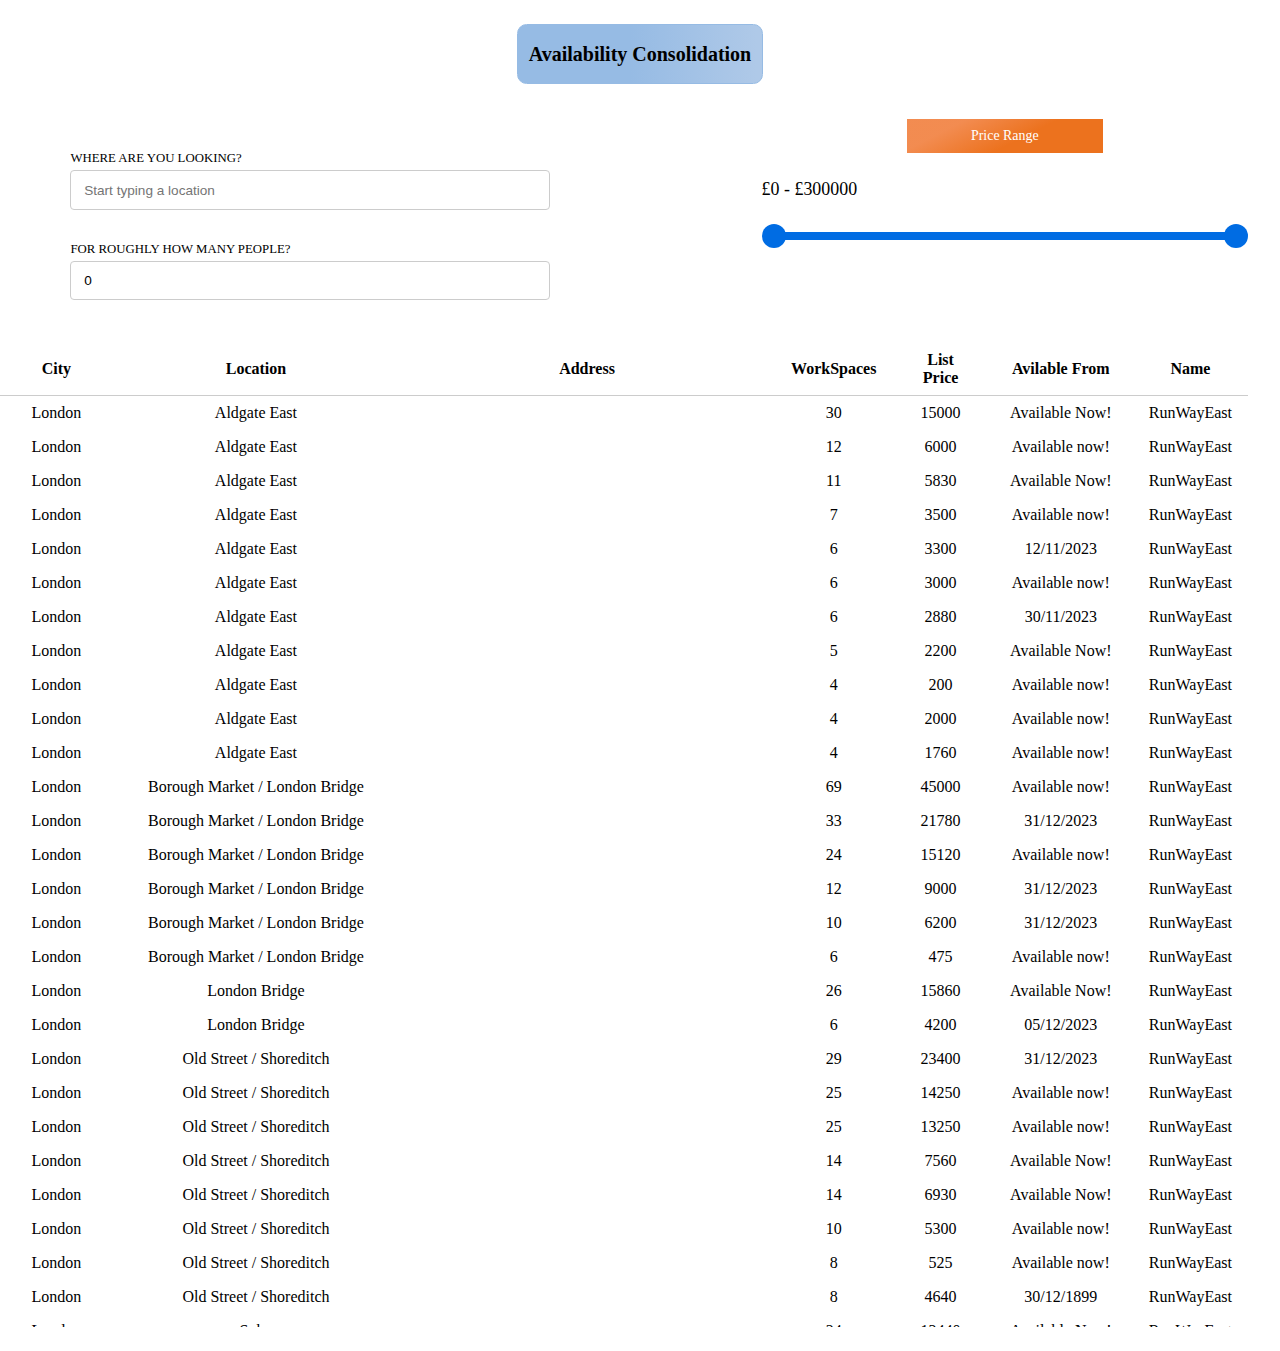
<file: index.html>
<!DOCTYPE html>
<html lang="en">
  <head>
    <meta charset="UTF-8" />
    <meta name="viewport" content="width=device-width, initial-scale=1.0" />
    <title>Document</title>

    <!-- stylings -->
    <style>
      * {
        margin: 0;
        padding: 0;
        -webkit-box-sizing: border-box;
        box-sizing: border-box;
      }

      body {
        padding: 24px 0;
        font-size: 16px;
      }

      /* common classes */
      .max-w-xl {
        max-width: 1294px;
      }
      .flex {
        display: -webkit-box;
        display: -ms-flexbox;
        display: flex;
      }
      .justify-center {
        -webkit-box-pack: center;
        -ms-flex-pack: center;
        justify-content: center;
      }
      .mx-auto {
        margin: 0 auto;
      }
      .px-10 {
        padding-left: 32px;
        padding-right: 32px;
      }
      .space-y-8 > * + * {
        margin-top: 32px;
      }
      /* ------- */

      header div {
        padding: 0.8rem 0.7rem;
        border: 1px solid rgb(150, 187, 228);
        background: rgb(150, 187, 228);
        background: -webkit-gradient(
          linear,
          left top,
          right top,
          color-stop(46%, rgba(150, 187, 228, 1)),
          color-stop(98%, rgba(175, 201, 232, 1))
        );
        background: -o-linear-gradient(
          left,
          rgba(150, 187, 228, 1) 46%,
          rgba(175, 201, 232, 1) 98%
        );
        background: linear-gradient(
          90deg,
          rgba(150, 187, 228, 1) 46%,
          rgba(175, 201, 232, 1) 98%
        );
        border-radius: 0.5rem;
      }

      .page_title {
        font-size: 1rem;
        color: #000000;
        font-weight: 800;
        text-transform: capitalize;
      }

      main {
        margin-top: 2.2rem;
      }

      .filter_container-left {
        max-width: 440px;
        width: 100%;
        margin: 0 auto;
      }

      .field_container label {
        display: block;
        font-size: 0.8rem;
        font-weight: 500;
      }

      .field_container input {
        max-width: 480px;
        width: 100%;
        margin-top: 4px;
        padding: 0.7rem 0.8rem;
        font-size: 0.85rem;
        border: 1px solid #ccc;
        border-radius: 4px;
        -webkit-transition: border-color 0.25s ease-in-out;
        -o-transition: border-color 0.25s ease-in-out;
        transition: border-color 0.25s ease-in-out;
        outline: none;
      }

      .field_container input:hover,
      .field_container input:focus-visible {
        border-color: #828181;
      }

      .price_range-title {
        padding: 0.55rem 4rem;
        color: #ffffff;
        font-size: 0.87rem;
        font-weight: 400;
        background: rgb(236, 114, 30);
        background: -o-linear-gradient(
          117deg,
          rgba(236, 114, 30, 1) 42%,
          rgba(242, 136, 75, 0.9697128851540616) 77%
        );
        background: linear-gradient(
          333deg,
          rgba(236, 114, 30, 1) 42%,
          rgba(242, 136, 75, 0.9697128851540616) 77%
        );
      }

      .filter_container-right {
        max-width: 480px;
        width: 100%;
        margin: 2.4rem auto 0;
      }

      .filter-range_value {
        margin-top: 1.6rem;
        font-size: 1.12rem;
      }

      /* slider */
      .multi-range-slider {
        margin-top: 2rem;
        position: relative;
      }

      .slider {
        position: relative;
        z-index: 1;
        height: 8px;
        margin: 0 15px;
      }
      .slider > .track {
        position: absolute;
        z-index: 1;
        left: 0;
        right: 0;
        top: 0;
        bottom: 0;
        border-radius: 4px;
        background-color: #ccc;
      }
      .slider > .range {
        position: absolute;
        z-index: 2;
        left: 25%;
        right: 25%;
        top: 0;
        bottom: 0;
        border-radius: 4px;
        background-color: rgb(0, 108, 227);
      }
      .slider > .thumb {
        position: absolute;
        z-index: 3;
        width: 24px;
        height: 24px;
        background-color: rgb(0, 108, 227);
        border-radius: 50%;
        -webkit-box-shadow: 0 0 0 0 rgba(0, 108, 227, 0.1);
        box-shadow: 0 0 0 0 rgba(0, 108, 227, 0.1);
        -webkit-transition: -webkit-box-shadow 0.3s ease-in-out;
        transition: -webkit-box-shadow 0.3s ease-in-out;
        -o-transition: box-shadow 0.3s ease-in-out;
        transition: box-shadow 0.3s ease-in-out;
        transition: box-shadow 0.3s ease-in-out,
          -webkit-box-shadow 0.3s ease-in-out;
      }
      .slider > .thumb.left {
        left: 25%;
        -webkit-transform: translate(-15px, -8px);
        -ms-transform: translate(-15px, -8px);
        transform: translate(-15px, -8px);
      }
      .slider > .thumb.right {
        right: 25%;
        -webkit-transform: translate(15px, -8px);
        -ms-transform: translate(15px, -8px);
        transform: translate(15px, -8px);
      }
      .slider > .thumb.hover {
        -webkit-box-shadow: 0 0 0 20px rgba(0, 108, 227, 0.1);
        box-shadow: 0 0 0 20px rgba(0, 108, 227, 0.1);
      }
      .slider > .thumb.active {
        -webkit-box-shadow: 0 0 0 32px rgba(0, 108, 227, 0.2);
        box-shadow: 0 0 0 32px rgba(0, 108, 227, 0.2);
      }

      input[type="range"] {
        position: absolute;
        pointer-events: none;
        -webkit-appearance: none;
        z-index: 2;
        height: 8px;
        width: 100%;
        opacity: 0;
      }
      input[type="range"]::-webkit-slider-thumb {
        pointer-events: all;
        width: 24px;
        height: 24px;
        border-radius: 0;
        border: 0 none;
        background-color: transparent;
        -webkit-appearance: none;
      }

      .table_container {
        position: relative;
        margin: 2.2rem auto 0;
        max-height: 992px;
        max-width: 1440px;
        width: 100%;
        overflow: auto;
      }
      .table_container table {
        margin: 0 auto;
        min-width: 440px;
        max-width: 1440px;
        width: 100%;
        border-collapse: collapse;
      }
      .table_container thead th {
        position: sticky; /* make the table heads sticky */
        top: 0px; /* table head will be placed from the top of the table and sticks to it */
        padding: 16px 16px 8px;
        background-color: #ffffff;
        border-bottom: 1px solid #ccc;
      }

      .table_container tbody td {
        padding: 8px 16px;
        text-align: center;
      }

      .table_container table tr:hover {
        background-color: #f1f1f1;
      }

      /* responsiveness */
      @media screen and (min-width: 720px) {
        header div {
          padding: 1.1rem 0.7rem;
          border-radius: 0.6rem;
        }

        .page_title {
          font-size: 1.25rem;
        }
      }

      @media screen and (min-width: 992px) {
        .filter_container {
          display: -ms-grid;
          display: grid;
          grid-template-columns: repeat(5, minmax(0, 1fr));
        }

        .filter_container-left {
          max-width: 100%;
          -ms-grid-column-span: 3;
          grid-column: span 3 / span 3;
          padding-top: 2rem;
          margin-left: 2.4rem;
        }

        .filter_container-right {
          max-width: 100%;
          margin-top: 0;
          -ms-grid-column-span: 2;
          grid-column: span 2 / span 2;
        }
      }
    </style>
  </head>
  <body>
    <header class="flex justify-center">
      <div>
        <h1 class="page_title">Availability Consolidation</h1>
      </div>
    </header>
    <main>
      <section class="max-w-xl mx-auto px-10 filter_container">
        <div class="space-y-8 filter_container-left">
          <div class="field_container">
            <label for="location-search"> WHERE ARE YOU LOOKING? </label>
            <input
              id="location-search"
              type="text"
              placeholder="Start typing a location"
              value=""
            />
          </div>
          <div class="field_container">
            <label for="workspaces-search">
              FOR ROUGHLY HOW MANY PEOPLE?
            </label>
            <input id="workspaces-search" type="number" min="0" value="0" />
          </div>
        </div>
        <div class="filter_container-right">
          <div class="flex justify-center">
            <h4 class="price_range-title">Price Range</h4>
          </div>
          <div class="filter-range_value">
            <span id="price_range_val-min"> £175 </span>
            <span> - </span>
            <span id="price_range_val-max"> £300,000 </span>
          </div>

          <div class="multi-range-slider">
            <input type="range" id="input-left" min="0" max="300000" value="0" />
            <input
              type="range"
              id="input-right"
              min="0"
              max="300000"
              value="300000"
            />

            <div class="slider">
              <div class="track"></div>
              <div class="range"></div>
              <div class="thumb left"></div>
              <div class="thumb right"></div>
            </div>
          </div>
        </div>
      </section>
      <section class="table_container">
        <table>
          <thead>
            <tr>
              <th>City</th>
              <th>Location</th>
              <th>Address</th>
              <th>WorkSpaces</th>
              <th>List Price</th>
              <th>Avilable From</th>
              <th>Name</th>
            </tr>
          </thead>
          <tbody id="tbody">
            <tr>
              <td colspan="8">Refreshing with latest data, please wait...</td>
            </tr>
          </tbody>
        </table>
      </section>
    </main>

    <script>
      // update this URL with yours (note: onedrive or google drive won't work as they required specific SDK to install)
      const CSV_URL = "latest.csv";
      let data = [],
        isLoading = true;

      // elements
      const inputLocation = document.getElementById("location-search");
      const inputWorkspaces = document.getElementById("workspaces-search");

      const inputLeft = document.getElementById("input-left");
      const inputRight = document.getElementById("input-right");
      const thumbLeft = document.querySelector(".slider > .thumb.left");
      const thumbRight = document.querySelector(".slider > .thumb.right");
      const range = document.querySelector(".slider > .range");

      const priceRangeValMin = document.getElementById("price_range_val-min");
      const priceRangeValMax = document.getElementById("price_range_val-max");

      // for slider functionality
      function setLeftValue() {
        var _this = inputLeft,
          min = parseInt(_this.min),
          max = parseInt(_this.max);

        _this.value = Math.min(
          parseInt(_this.value),
          parseInt(inputRight.value) - 5
        );

        var percent = ((_this.value - min) / (max - min)) * 100;

        thumbLeft.style.left = percent + "%";
        range.style.left = percent + "%";

        priceRangeValMin.innerHTML = "£" + _this.value;
        doSearch();
      }

      function setRightValue() {
        var _this = inputRight,
          min = parseInt(_this.min),
          max = parseInt(_this.max);

        _this.value = Math.max(
          parseInt(_this.value),
          parseInt(inputLeft.value) + 5
        );

        var percent = ((_this.value - min) / (max - min)) * 100;

        thumbRight.style.right = 100 - percent + "%";
        range.style.right = 100 - percent + "%";

        priceRangeValMax.innerHTML = "£" + _this.value;
        doSearch();
      }

      // helper functions for the search
      function searchByLocation(dt, query) {
        let regx = new RegExp(`^.*?\\b(${query}).*?`, "gi");
        if (!query) return true;
        else if (
          regx.test(dt["City"]) ||
          regx.test(dt["Location"]) ||
          regx.test(dt["Address"])
        ) {
          return true;
        }
        return false;
      }

      function searchByWorkspaces(dt, query) {
        if (query <= 0) return true;
        else if (+dt.WorkSpaces === +query) {
          return true;
        }
        return false;
      }

      function searchByPriceRange(dt, priceRangeMin, priceRangeMax) {
        try {
          if (
            dt["List Price"] &&
            Number(dt["List Price"].replace(/,/g, "")) >= priceRangeMin &&
            Number(dt["List Price"].replace(/,/g, "")) <= priceRangeMax
          ) {
            return true;
          }
          return false;
        } catch (err) {
          throw new Error(err);
        }
      }

      // the search function
      function doSearch() {
        let location = inputLocation.value;
        let workSpaces = inputWorkspaces.value;
        let priceRangeMin = inputLeft.value;
        let priceRangeMax = inputRight.value;

        let tempt = data.filter((dt) => {
          if (
            searchByLocation(dt, location) &&
            searchByWorkspaces(dt, workSpaces) &&
            searchByPriceRange(dt, priceRangeMin, priceRangeMax)
          ) {
            return true;
          } else {
            return false;
          }
        });
        loadData(tempt);
      }

      // load the data into the DOM
      function loadData(filteredData) {
        if (isLoading) return;

        const tableBody = document.getElementById("tbody");
        const newTableBody = document.createElement("tbody");
        newTableBody.setAttribute("id", "tbody");

        if (filteredData.length === 0) {
          const tableRow = document.createElement("tr");
          const tableCell = document.createElement("td");
          tableCell.setAttribute("colspan", 8);
          tableCell.textContent = "No data found!";
          tableRow.appendChild(tableCell);
          newTableBody.appendChild(tableRow);
        } else {
          filteredData.forEach((dt) => {
            const tableRow = document.createElement("tr");
            const cells = Object.values(dt);
            cells.forEach((cell) => {
              const tableCell = document.createElement("td");
              tableCell.textContent = cell;
              tableRow.appendChild(tableCell);
            });
            newTableBody.appendChild(tableRow);
          });
        }

        tableBody.parentNode.replaceChild(newTableBody, tableBody);
      }

      // CSV parser
      function parseCsvIntoJson(csv) {
        const lines = csv.split("\n");
        const headers = lines[0].split(",").map((header) => header.trim());
        const result = [];

        function parseCsvLine(row) {
          var insideQuote = false,
            entries = [],
            entry = [];
          row.split("").forEach(function (character) {
            if (character === '"') {
              insideQuote = !insideQuote;
            } else {
              if (character == "," && !insideQuote) {
                entries.push(entry.join(""));
                entry = [];
              } else {
                entry.push(character);
              }
            }
          });
          entries.push(entry.join(""));
          return entries;
        }

        for (let i = 1; i < lines.length; i++) {
          let dataLines = lines.slice(i);
          let data = dataLines.map(parseCsvLine)[0];
          const obj = {};

          for (let j = 0; j < headers.length; j++) {
            obj[headers[j]] = data[j];
          }

          result.push(obj);
        }

        return result;
      }

      // fetch data from online URL
      function fetchCsv(endPoint) {
        fetch(endPoint)
          .then((response) => response.text())
          .then((csvData) => {
            data = parseCsvIntoJson(csvData);
            isLoading = false;
            loadData(data);
          })
          .catch((error) => {
            console.error("Error loading CSV file:", error);
          });
      }

      window.addEventListener("load", function () {
        // load data
        fetchCsv(CSV_URL);

        // call necessary functions
        setLeftValue();
        setRightValue();

        // range events
        inputLeft.addEventListener("input", setLeftValue);
        inputRight.addEventListener("input", setRightValue);

        // search events
        inputLocation.addEventListener("input", doSearch);
        inputWorkspaces.addEventListener("input", doSearch);

        // transitions
        inputLeft.addEventListener("mouseover", function () {
          thumbLeft.classList.add("hover");
        });
        inputLeft.addEventListener("mouseout", function () {
          thumbLeft.classList.remove("hover");
        });
        inputLeft.addEventListener("mousedown", function () {
          thumbLeft.classList.add("active");
        });
        inputLeft.addEventListener("mouseup", function () {
          thumbLeft.classList.remove("active");
        });
        inputRight.addEventListener("mouseover", function () {
          thumbRight.classList.add("hover");
        });
        inputRight.addEventListener("mouseout", function () {
          thumbRight.classList.remove("hover");
        });
        inputRight.addEventListener("mousedown", function () {
          thumbRight.classList.add("active");
        });
        inputRight.addEventListener("mouseup", function () {
          thumbRight.classList.remove("active");
        });
      });
    </script>
  </body>
</html>
</file>
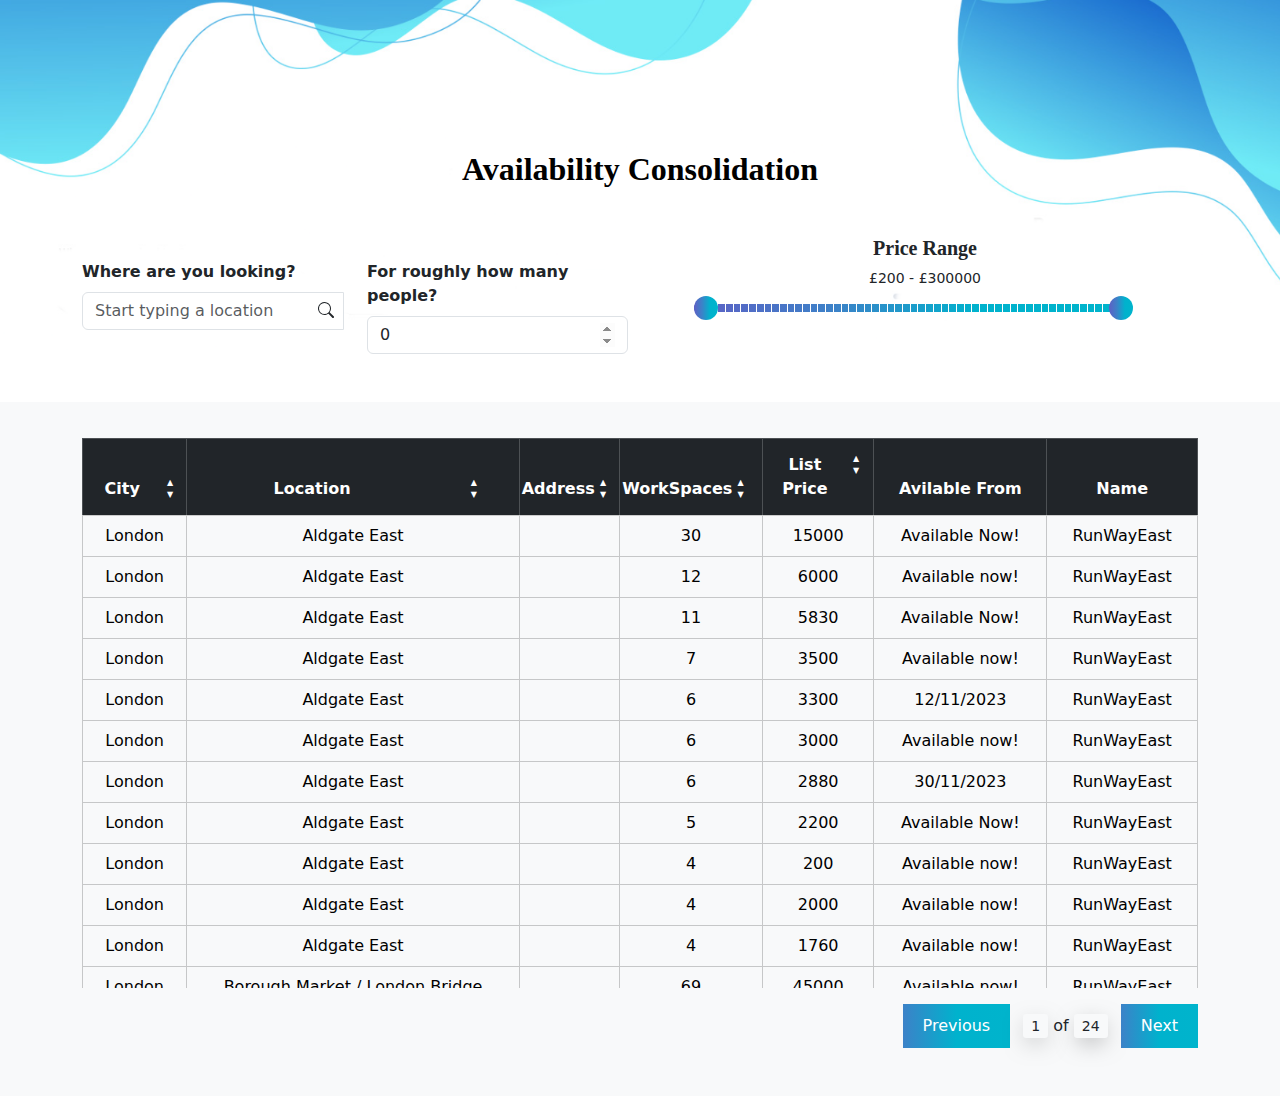
<file: main.html>
<!doctype html>
<html lang="en">

<head>
  <!-- Required meta tags -->
  <meta charset="utf-8">
  <meta name="viewport" content="width=device-width, initial-scale=1">

  <!-- My CSS -->
  <link rel="stylesheet" href="style.css">

  <!-- Bootstrap CSS -->
  <link href="https://cdn.jsdelivr.net/npm/bootstrap@5.0.2/dist/css/bootstrap.min.css" rel="stylesheet"
    integrity="sha384-EVSTQN3/azprG1Anm3QDgpJLIm9Nao0Yz1ztcQTwFspd3yD65VohhpuuCOmLASjC" crossorigin="anonymous">

  <!-- JQuery -->
  <script src="https://code.jquery.com/jquery-3.7.0.js"></script>

  <!-- DataTables CSS -->
  <link rel="stylesheet" href="https://cdn.datatables.net/1.13.7/css/dataTables.bootstrap5.min.css">
  <link rel="stylesheet" href="https://cdnjs.cloudflare.com/ajax/libs/twitter-bootstrap/5.3.0/css/bootstrap.min.css">

  <!-- DataTables JavaScript -->
  <script src="https://cdn.datatables.net/1.13.7/js/jquery.dataTables.min.js"></script>
  <script src="https://cdn.datatables.net/1.13.7/js/dataTables.bootstrap5.min.js"></script>

  <link href="https://cdnjs.cloudflare.com/ajax/libs/font-awesome/5.15.3/css/all.min.css" rel="stylesheet">

  <title>Updated Version</title>
</head>


<body>

  <header class="mb-5">
    <div class="container">
      <div class="row">
        <div class="col-md-12">
          <div class="title">
            <h1 class="page_title text-center mt-5 mb-5">Availability Consolidation</h1>
          </div>
        </div>
      </div>
    </div>

    <div class="container">
      <div class="row">
        <div class="col-md-6">
          <div class="row">
            <div class="col-md-6">
              <label for="location-search" class="form-label mt-4 f-16"> Where are you looking? </label>

              <div class="input-group mb-3">
                <input class="form-control" id="location-search" type="text" placeholder="Start typing a location"
                  value="">
                <div class="input-group-append">
                  <span class="input-group-text">
                    <svg xmlns="http://www.w3.org/2000/svg" width="16" height="16" fill="currentColor"
                      class="bi bi-search" viewBox="0 0 16 16">
                      <path
                        d="M11.742 10.344a6.5 6.5 0 1 0-1.397 1.398h-.001c.03.04.062.078.098.115l3.85 3.85a1 1 0 0 0 1.415-1.414l-3.85-3.85a1.007 1.007 0 0 0-.115-.1zM12 6.5a5.5 5.5 0 1 1-11 0 5.5 5.5 0 0 1 11 0" />
                    </svg>
                  </span>
                </div>
              </div>

            </div>
            <div class="col-md-6">
              <div class="form-outline">
                <label for="workspaces-search" class="form-label mt-4 f-16">For roughly how many people?</label>
                <input type="number" id="workspaces-search" class="form-control" type="number" min="0" value="0" />
              </div>
            </div>
          </div>
        </div>

        <div class="col-md-6">
          <div class="filter_container-right">
            <div class="flex justify-center">
              <h5 class="price"><strong>Price Range</strong></h5>
            </div>
            <div class="filter-range_value text-center">
              <span id="price_range_val-min"> </span>
              <span> - </span>
              <span id="price_range_val-max"> </span>
            </div>

            <div class="multi-range-slider">
              <input type="range" id="input-left" min="200" max="300000" value="0" step="5000" />
              <input type="range" id="input-right" min="200" max="300000" value="300000" step="25000" />

              <div class="slider">
                <div class="track"></div>
                <div class="range"></div>
                <div class="thumb left"></div>
                <div class="thumb right"></div>
              </div>
            </div>
          </div>
        </div>
      </div>
    </div>
  </header>

  <!-- Table Start -->
  <div class="bg-light">
    <div class="container">
      <div class="row">
        <div class="col-md-12">
          <div class="table_container mb-2">
            <table class="table table-hover table-bordered table-light table-responsive" id="customtable">
              <thead>
                <tr class="text-center table-dark">
                  <th id="cityHeader">
                    <div class="row">
                      <div class="col-9 col-sm-9 g-0">
                        <span class="header-text">City</span>
                      </div>
                      <div class="col-3 col-sm-3 g-0">
                        <div class="header-content">
                          <span id="cityUpArrow" class="arrow">&#9650;</span>
                          <span id="cityDownArrow" class="arrow">&#9660;</span>
                        </div>
                      </div>
                    </div>
                  </th>

                  <th id="locationHeader">
                    <div class="row">
                      <div class="col-9 col-sm-9 g-0">
                        <span class="header-text">Location</span>
                      </div>
                      <div class="col-3 col-sm-3 g-0">
                        <div class="header-content">
                          <span id="locationUpArrow" class="arrow">&#9650;</span>
                          <span id="locationDownArrow" class="arrow">&#9660;</span>
                        </div>
                      </div>
                    </div>
                  </th>

                  <th id="addressHeader">
                    <div class="row">
                      <div class="col-9 col-sm-9 g-0">
                        <span class="header-text">Address</span>
                      </div>
                      <div class="col-3 col-sm-3 g-0">
                        <div class="header-content">
                          <span id="addressUpArrow" class="arrow">&#9650;</span>
                          <span id="addressDownArrow" class="arrow">&#9660;</span>
                        </div>
                      </div>
                    </div>
                  </th>
                  <th id="workspaceHeader">
                    <div class="row">
                      <div class="col-9 col-sm-9 g-0">
                        <span class="header-text">WorkSpaces</span>
                      </div>
                      <div class="col-3 col-sm-3 g-0">
                        <div class="header-content">
                          <span id="workspaceUpArrow" class="arrow">&#9650;</span>
                          <span id="workspaceDownArrow" class="arrow">&#9660;</span>
                        </div>
                      </div>
                    </div>
                  </th>
                  <th id="lastpriceHeader" style="width:10%">
                    <div class="row">
                      <div class="col-9 col-sm-9 g-0">
                        <span class="header-text">List Price</span>
                      </div>
                      <div class="col-3 col-sm-3 g-0">
                        <div class="header-content">
                          <span id="listpriceUpArrow" class="arrow">&#9650;</span>
                          <span id="listpriceDownArrow" class="arrow">&#9660;</span>
                        </div>
                      </div>
                    </div>
                  </th>
                  <th>Avilable From</th>
                  <th>Name</th>
                </tr>
              </thead>
              <tbody id="tbody">
                <tr>
                  <td colspan="8">Refreshing with latest data, please wait...</td>
                </tr>
              </tbody>
            </table>
          </div>

          <div class="mb-5 float-end mt-2">
            <button onclick="loadPreviousPage()" class="btn-sm btn-custom me-2">Previous</button>
            <span id="currentPage" class="current-page">1</span> of <span id="totalPages" class="current-page"></span>
            <button onclick="loadNextPage()" class="btn-sm btn-custom ms-2">Next</button>
          </div>
        </div>
      </div>
    </div>
  </div>

  <!-- Table End -->


  <!-- Option 1: Bootstrap Bundle with Popper -->
  <script src="https://cdn.jsdelivr.net/npm/bootstrap@5.0.2/dist/js/bootstrap.bundle.min.js"
    integrity="sha384-MrcW6ZMFYlzcLA8Nl+NtUVF0sA7MsXsP1UyJoMp4YLEuNSfAP+JcXn/tWtIaxVXM" crossorigin="anonymous">
  </script>

  <!-- My Js -->
  <script src="main.js"></script>

</body>

</html>
</file>
<file: style.css>
* {
    margin: 0;
    padding: 0;
    -webkit-box-sizing: border-box;
    box-sizing: border-box;
}

html {
    overflow: scroll;
    overflow-x: hidden;
}
::-webkit-scrollbar {
    width: 0;  /* Remove scrollbar space */
    background: transparent;  /* Optional: just make scrollbar invisible */
}
/* Optional: show position indicator in red */
::-webkit-scrollbar-thumb {
    background: #FF0000;
}

body {
    font-size: 16px;
}

/* common classes */
.max-w-xl {
    max-width: 1294px;
}

.flex {
    display: -webkit-box;
    display: -ms-flexbox;
    display: flex;
}

.justify-center {
    -webkit-box-pack: center;
    -ms-flex-pack: center;
    justify-content: center;
}

.mx-auto {
    margin: 0 auto;
}

.px-10 {
    padding-left: 32px;
    padding-right: 32px;
}

.space-y-8>*+* {
    margin-top: 32px;
}

/* ------- */

header {
    background-image: url("img/header-background.png");
    background-size: cover;
    background-position: top;
    background-repeat: no-repeat;
}

@media (max-width: 767px) {

    /* Adjust background properties for screens up to 767px wide (typically mobile devices) */
    header {
        background-size: contain;
        /* Keeps the entire image visible, might result in some empty space */
    }

    .title {
        margin-top: 50px;
        font-family: cursive;
    }
}

.page_title {
    font-size: 1rem;
    color: #000000;
    font-weight: 700;
    text-transform: capitalize;
}

main {
    margin-top: 2.2rem;
}

.filter_container-left {
    max-width: 440px;
    width: 100%;
    margin: 0 auto;
}

.field_container label {
    display: block;
    font-size: 0.8rem;
    font-weight: 500;
}

.field_container input {
    max-width: 480px;
    width: 100%;
    margin-top: 4px;
    padding: 0.7rem 0.8rem;
    font-size: 0.85rem;
    border: 1px solid #ccc;
    border-radius: 4px;
    -webkit-transition: border-color 0.25s ease-in-out;
    -o-transition: border-color 0.25s ease-in-out;
    transition: border-color 0.25s ease-in-out;
    outline: none;
}

.field_container input:hover,
.field_container input:focus-visible {
    border-color: #828181;
}

.price_range-title {
    padding: 0.55rem 4rem;
    color: #ffffff;
    font-size: 0.87rem;
    font-weight: 400;
    background: rgb(236, 114, 30);
    background: -o-linear-gradient(117deg,
            rgba(236, 114, 30, 1) 42%,
            rgba(242, 136, 75, 0.9697128851540616) 77%);
    background: linear-gradient(333deg,
            rgba(236, 114, 30, 1) 42%,
            rgba(242, 136, 75, 0.9697128851540616) 77%);
}

.filter_container-right {
    max-width: 480px;
    width: 100%;
    margin: 2.4rem auto 0;
}

.filter-range_value {
    /* margin-top: 20px; */
    margin-bottom: 15px;
    font-size: 14px;
}

/* slider */
.multi-range-slider {
    /* margin-top: 2rem; */
    position: relative;
    margin-left: 5%;
    margin-right: 5%;
}

.slider {
    position: relative;
    z-index: 1;
    height: 8px;
    margin: 0 15px;
}

.slider>.track {
    position: absolute;
    z-index: 1;
    left: 0;
    right: 30px;
    top: 0;
    bottom: 0;
    border-radius: 4px;
    background-color: #ccc;
}

.slider>.range {
    position: absolute;
    z-index: 2;
    left: 25%;
    right: 25%;
    top: 0;
    bottom: 0;
    border-radius: 4px;
    /* background-color: rgb(0, 108, 227); */
    background: linear-gradient(to right, #5E60C5, #3C82C8, #00B2CD, #00B4CC);

}

.slider>.thumb {
    position: absolute;
    z-index: 3;
    width: 24px;
    height: 24px;
    /* background-color: rgb(0, 108, 227); */
    background: linear-gradient(to right, #5E60C5, #3C82C8, #00B2CD, #00B4CC);
    border-radius: 50%;
    -webkit-box-shadow: 0 0 0 0 rgba(0, 108, 227, 0.1);
    box-shadow: 0 0 0 0 rgba(0, 108, 227, 0.1);
    -webkit-transition: -webkit-box-shadow 0.3s ease-in-out;
    transition: -webkit-box-shadow 0.3s ease-in-out;
    -o-transition: box-shadow 0.3s ease-in-out;
    transition: box-shadow 0.3s ease-in-out;
    transition: box-shadow 0.3s ease-in-out,
        -webkit-box-shadow 0.3s ease-in-out;
    /* cursor: pointer; */
}

.slider>.thumb.left {
    left: 25%;
    -webkit-transform: translate(-15px, -8px);
    -ms-transform: translate(-15px, -8px);
    transform: translate(-15px, -8px);
}

.slider>.thumb.right {
    right: 25%;
    -webkit-transform: translate(15px, -8px);
    -ms-transform: translate(15px, -8px);
    transform: translate(15px, -8px);
}

.slider>.thumb.hover {
    -webkit-box-shadow: 0 0 0 20px rgba(0, 108, 227, 0.1);
    box-shadow: 0 0 0 20px rgba(0, 108, 227, 0.1);
}

.slider>.thumb.active {
    -webkit-box-shadow: 0 0 0 32px rgba(0, 108, 227, 0.2);
    box-shadow: 0 0 0 32px rgba(0, 108, 227, 0.2);
}

input[type="range"] {
    position: absolute;
    pointer-events: none;
    -webkit-appearance: none;
    z-index: 2;
    height: 8px;
    width: 100%;
    opacity: 0;
}

input[type="range"]::-webkit-slider-thumb {
    pointer-events: all;
    width: 24px;
    height: 24px;
    border-radius: 0;
    border: 0 none;
    background-color: transparent;
    -webkit-appearance: none;
}

.table_container {
    position: relative;
    margin: 2.2rem auto 0;
    max-height: 550px;
    max-width: 1440px;
    width: 100%;
    overflow: auto;
}

.table_container table {
    margin: 0 auto;
    min-width: 800px;
    max-width: 1440px;
    width: 100%;
    border-collapse: collapse;
}

.table_container thead th {
    position: sticky;
    /* make the table heads sticky */
    top: -15px;
    /* table head will be placed from the top of the table and sticks to it */
    padding: 14px;
    /* background-color: #ffffff; */
    border-bottom: 1px solid #ccc;
}



.table_container tbody td {
    padding: 8px 16px;
    text-align: center;
}

.table_container table tr:hover {
    background-color: #f1f1f1;
}

/* responsiveness */
@media screen and (min-width: 720px) {
    .page_title {
        font-size: 2rem;
        font-weight: 700;
    }
}

@media screen and (min-width: 992px) {
    .filter_container {
        display: -ms-grid;
        display: grid;
        grid-template-columns: repeat(5, minmax(0, 1fr));
    }

    .filter_container-left {
        max-width: 100%;
        -ms-grid-column-span: 3;
        grid-column: span 3 / span 3;
        padding-top: 2rem;
        margin-left: 2.4rem;
    }

    .filter_container-right {
        max-width: 100%;
        margin-top: 0;
        -ms-grid-column-span: 2;
        grid-column: span 2 / span 2;
    }
}

.custom-height {
    min-height: 220px;
}

.left {
    margin-left: 15px;
}

.title {
    margin-top: 150px;
    font-family: cursive;
}


.f-16 {
    font-size: 16px;
    font-weight: 600;
}

.input-group-text {
    padding: 0.5rem !important;
    background-color: white !important;
    border: 1px solid white !important;
    border-radius: 5px !important;
    margin-top: 1px;
}

input[type=number]::-webkit-inner-spin-button,
input[type=number]::-webkit-outer-spin-button {
    opacity: 1;
}

.input-group {
    position: relative;
}

.input-group-text {
    background-color: transparent;
    border: none;
    position: absolute;
    right: 0;
    z-index: 2;
}

.price {
    font-family: cursive;
}

.table>thead {
    vertical-align: bottom;
    cursor: pointer;
}

.step-divider {
    position: absolute;
    height: 100%;
    width: 1px;
    background-color: white;
    z-index: 2;
}

.arrow {
    display: block;
    margin-right: 4px;
    color: white;
    font-size: 8px;
}

.asc #cityUpArrow, .asc #locationUpArrow, .asc #priceUpArrow, .asc #addressUpArrow, .asc #workspaceUpArrow, .asc #listpriceUpArrow {
    color: #59CBED;
}

.desc #cityDownArrow, .desc #locationDownArrow, .desc #priceDownArrow, .desc #addressDownArrow, .desc #workspaceDownArrow, .desc #listpriceDownArrow {
    color: #59CBED;
}

.header-content {
    display: flex;
    align-items: center;
    justify-content: center;
    flex-direction: column;
}

.btn-custom{
    background: linear-gradient(to right,  #3C82C8, #00B2CD, #00B4CC);
    border: none;
    color: white;
    padding: 10px 20px;
    text-align: center;
    text-decoration: none;
    display: inline-block;
    font-size: 16px;
}

.btn-custom:hover{
    background: linear-gradient(to right, #316ca6, #0090a6, #008698);
    color: white;
}

.current-page{
    padding: 0.25rem 0.5rem;
    font-size: .875rem;
    border-radius: 0.2rem;
    box-shadow: 0px 7px 25px -6px rgb(0 0 0 / 52%);
}
</file>
